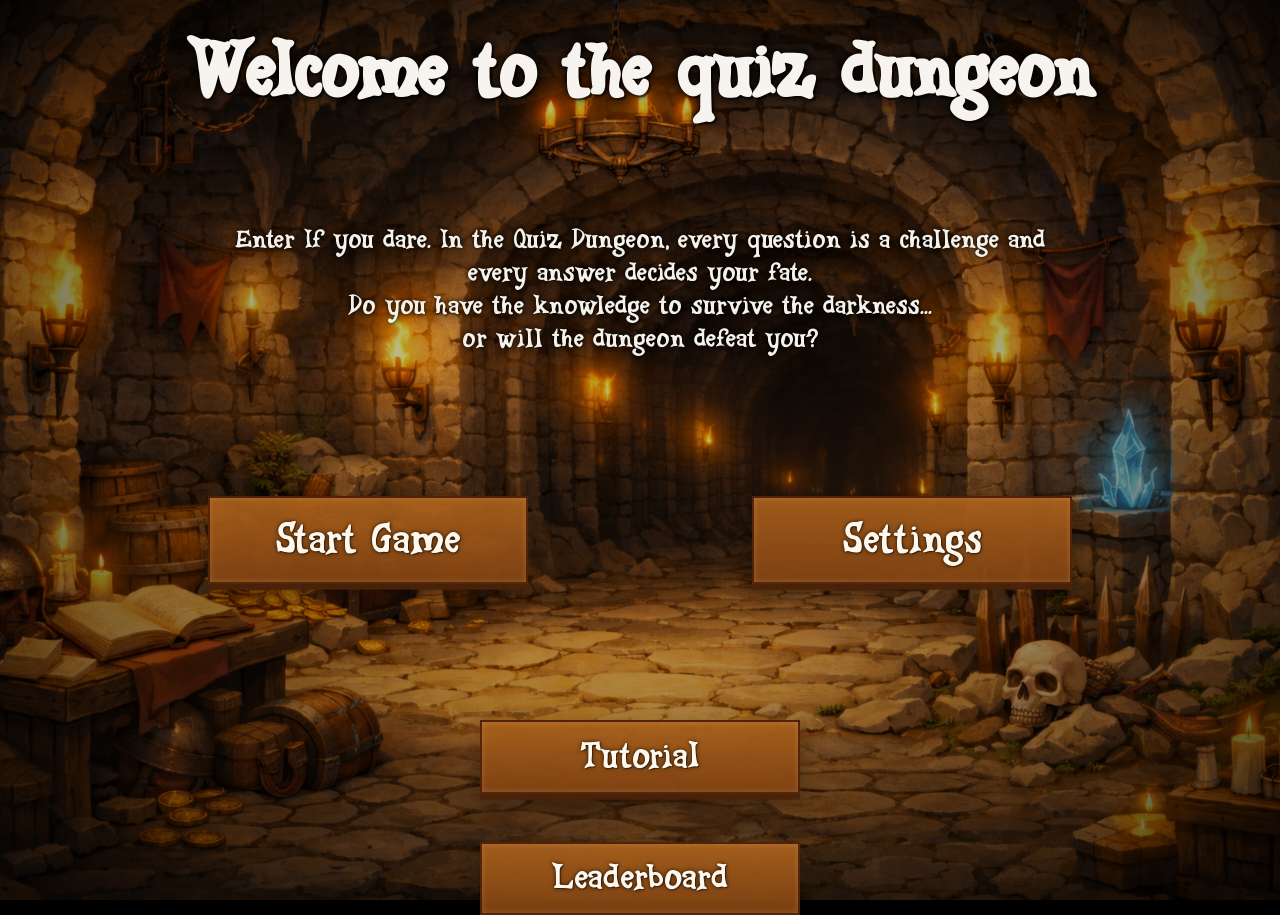
<file: project/subpages/entrance.html>
<!DOCTYPE html>
<html lang="de">

<head>
    <meta charset="UTF-8">
    <meta name="viewport" content="width=device-width, initial-scale=1.0">
    <title>Quiz Dungeon - Entrance</title>
    <link rel="stylesheet" href="../style/entrancestyle.css">
    <link rel="stylesheet" href="../style/tutorialscrollbar.css">

    <script src="../script/entrancescript.js" defer></script>
    <script src="../script/entranceleaderboardscript.js" defer></script>
</head>

<body>
    <main class="entrance-page">
        <section class="overlay-content">
            <h1 class="main-title">Welcome to the quiz dungeon</h1>

            <p class="intro-text">
                Enter If you dare. In the Quiz Dungeon, every question is a challenge
                and every answer decides your fate.
                <br>
                Do you have the knowledge to survive the darkness...
                <br>
                or will the dungeon defeat you?
            </p>

            <div class="top-buttons">
                <a href="./game.html" class="menu-button large-button">Start Game</a>
                <button class="menu-button large-button" id="open-settings-button" type="button">Settings</button>
            </div>

            <div class="bottom-buttons">
                <button class="menu-button small-button" id="open-tutorial-button" type="button">Tutorial</button>
                <button class="menu-button small-button" id="open-leaderboard-button" type="button">Leaderboard</button>
            </div>
        </section>
    </main>

    <div class="settings-overlay hidden" id="settings-overlay">
        <section class="settings-window">
            <button class="close-settings-button" id="close-settings-button" type="button">X</button>

            <h2 class="settings-title">Settings</h2>

            <div class="settings-content">
                <div class="settings-row">
                    <span class="settings-label">Music</span>
                    <button class="settings-toggle-button" id="music-toggle-button" type="button">Off</button>
                </div>

                <div class="settings-row volume-row">
                    <label class="settings-label" for="volume-slider">Volume</label>
                    <input type="range" id="volume-slider" min="0" max="100" value="50">
                </div>
            </div>
        </section>
    </div>

    <div class="tutorial-overlay hidden" id="tutorial-overlay">
        <section class="tutorial-window">
            <button class="close-tutorial-button" id="close-tutorial-button" type="button">X</button>

            <h2 class="tutorial-title">Tutorial</h2>

            <div class="tutorial-content">
                <p>
                    Welcome to Quiz Dungeon. In this game you fight your way through the dungeon
                    by answering quiz questions and defeating every boss on your path.
                </p>

                <p>
                    <strong>Movement:</strong><br>
                    Move your character with <strong>W, A, S, D</strong>.
                    Walk into objects, answer fields and interaction boxes to interact with them.
                </p>

                <p>
                    <strong>Starting a Run:</strong><br>
                    Walk into <strong>Start Quiz Battle</strong>, enter your name and begin your run.
                    After that, the first boss will appear.
                </p>

                <p>
                    <strong>Answering Questions:</strong><br>
                    Move onto the answer you think is correct and press <strong>E</strong>
                    to lock in your choice.
                </p>

                <p>
                    <strong>Question Order:</strong><br>
                    Every boss gives you <strong>2 easy, 2 medium and 2 hard</strong> questions.
                    The questions are chosen randomly from the question pool.
                </p>

                <p>
                    <strong>Points:</strong><br>
                    Correct easy answers give <strong>+1</strong> point, medium answers <strong>+2</strong>,
                    and hard answers <strong>+3</strong>.
                </p>

                <p>
                    <strong>Hearts:</strong><br>
                    If you answer incorrectly, you lose hearts.
                    If all hearts are gone, the run ends and the dungeon is failed.
                </p>

                <p>
                    <strong>Items:</strong><br>
                    During a question, walk into the <strong>Items</strong> box to open your inventory.
                    There you can see all items you currently own and use them.
                </p>

                <p>
                    <strong>Item Effects:</strong><br>
                    <strong>50:50 Amulet</strong> removes two wrong answers.<br>
                    <strong>Extra Life</strong> gives you one additional heart.<br>
                    <strong>Question Switch</strong> replaces the current question with another one
                    of the same difficulty.
                </p>

                <p>
                    <strong>Rewards:</strong><br>
                    Rewards can appear during your run. Walk into the <strong>Rewards</strong> box
                    to claim them.
                </p>

                <p>
                    <strong>Your Goal:</strong><br>
                    Defeat all bosses, survive the dungeon and reach the end with as many points
                    as possible.
                </p>
            </div>
        </section>
    </div>

    <div class="leaderboard-overlay hidden" id="leaderboard-overlay">
        <section class="leaderboard-window">
            <button class="close-leaderboard-button" id="close-leaderboard-button" type="button">X</button>

            <h2 class="leaderboard-title">Leaderboard</h2>

            <div class="leaderboard-header">
                <span>Rank</span>
                <span>Name</span>
                <span>Points</span>
                <span>Time</span>
                <span>Hearts Used</span>
            </div>

            <div class="leaderboard-list" id="leaderboard-list"></div>
        </section>
    </div>

    <audio id="background-music" loop>
        <source src="../media/music/music.mp3" type="audio/mpeg">
    </audio>
</body>

</html>
</file>
<file: project/style/entrancestyle.css>
@font-face {
    font-family: "magical-world";
    src: url("../fonts/magical-world/mw.ttf") format("truetype");
}

* {
    margin: 0;
    padding: 0;
    box-sizing: border-box;
}

body {
    min-height: 100vh;
    font-family: "magical-world", serif;
    background-color: #000;
    overflow: hidden;
}

.entrance-page {
    position: relative;
    width: 100%;
    height: 100vh;
    background-image:
        linear-gradient(rgba(20, 10, 0, 0.18), rgba(10, 5, 0, 0.38)),
        url("../media/dungeonentry.jpg");
    background-size: cover;
    background-position: center;
    background-repeat: no-repeat;
}

.entrance-page::before {
    content: "";
    position: absolute;
    inset: 0;
    background: radial-gradient(
        circle at center,
        rgba(0, 0, 0, 0) 30%,
        rgba(0, 0, 0, 0.3) 75%,
        rgba(0, 0, 0, 0.55) 100%
    );
    pointer-events: none;
}

.overlay-content {
    position: relative;
    z-index: 2;
    width: 100%;
    height: 100vh;
}

.main-title {
    position: absolute;
    top: 2.2rem;
    left: 50%;
    transform: translateX(-50%);
    width: 100%;

    text-align: center;
    font-size: 5rem;
    line-height: 1;
    color: #f7f3ee;

    text-shadow:
        0 0 0.3rem rgba(0, 0, 0, 0.95),
        0 0 0.8rem rgba(0, 0, 0, 0.65),
        0.15rem 0.15rem 0 rgba(0, 0, 0, 0.45);

    animation: titleFade 1.2s ease-out;
}

.intro-text {
    position: absolute;
    top: 14rem;
    left: 50%;
    transform: translateX(-50%);
    width: 52rem;

    text-align: center;
    font-size: 1.8rem;
    line-height: 1.15;
    color: #f5f1eb;

    text-shadow:
        0 0 0.25rem rgba(0, 0, 0, 0.95),
        0 0 0.6rem rgba(0, 0, 0, 0.55);

    animation: textFade 1.6s ease-out;
}

.top-buttons {
    position: absolute;
    top: 31rem;
    left: 50%;
    transform: translateX(-50%);

    display: flex;
    gap: 14rem;
    align-items: center;
    justify-content: center;
    width: 70rem;
}

.bottom-buttons {
    position: absolute;
    top: 45rem;
    left: 50%;
    transform: translateX(-50%);

    display: flex;
    flex-direction: column;
    gap: 3rem;
    align-items: center;
    justify-content: center;
    width: 25rem;
}

.menu-button {
    display: flex;
    align-items: center;
    justify-content: center;

    font-family: "magical-world", serif;
    text-decoration: none;
    color: #fff8ef;
    cursor: pointer;

    border: 0.15rem solid rgba(70, 30, 5, 0.85);
    background: linear-gradient(
        to bottom,
        rgba(170, 97, 28, 0.92),
        rgba(128, 66, 18, 0.95)
    );

    box-shadow:
        inset 0 0 0.4rem rgba(255, 210, 140, 0.22),
        0 0.35rem 0 rgba(74, 34, 10, 0.95),
        0 0.7rem 1.2rem rgba(0, 0, 0, 0.35);

    text-shadow:
        0 0 0.25rem rgba(0, 0, 0, 0.8),
        0.08rem 0.08rem 0 rgba(0, 0, 0, 0.35);

    transition:
        transform 0.2s ease,
        box-shadow 0.2s ease,
        filter 0.2s ease,
        background 0.2s ease;
}

.large-button {
    width: 20rem;
    height: 5.5rem;
    font-size: 2.8rem;
}

.small-button {
    width: 20rem;
    height: 4.6rem;
    font-size: 2.4rem;
}

.menu-button:hover {
    transform: translateY(-0.2rem) scale(1.03);
    filter: brightness(1.08);

    box-shadow:
        inset 0 0 0.55rem rgba(255, 220, 155, 0.28),
        0 0.5rem 0 rgba(74, 34, 10, 0.95),
        0 0.9rem 1.5rem rgba(0, 0, 0, 0.42);
}

.menu-button:active {
    transform: translateY(0.1rem) scale(0.99);

    box-shadow:
        inset 0 0 0.4rem rgba(255, 210, 140, 0.2),
        0 0.2rem 0 rgba(74, 34, 10, 0.95),
        0 0.45rem 0.9rem rgba(0, 0, 0, 0.3);
}

.menu-button:focus-visible {
    outline: 0.2rem solid rgba(255, 232, 180, 0.95);
    outline-offset: 0.25rem;
}

.settings-overlay.hidden {
    display: none;
}

.settings-overlay {
    position: fixed;
    inset: 0;
    z-index: 20;

    display: flex;
    align-items: center;
    justify-content: center;

    background: rgba(0, 0, 0, 0.45);
    backdrop-filter: blur(0.2rem);
    -webkit-backdrop-filter: blur(0.2rem);
}

.settings-window {
    position: relative;
    width: 34rem;
    min-height: 22rem;
    padding: 2rem 2rem 2.5rem 2rem;

    border: 0.18rem solid rgba(70, 30, 5, 0.95);
    border-radius: 0.2rem;

    background: linear-gradient(
        to bottom,
        rgba(154, 88, 28, 0.96),
        rgba(110, 57, 16, 0.97)
    );

    box-shadow:
        inset 0 0 0.6rem rgba(255, 214, 153, 0.16),
        0 0.5rem 0 rgba(74, 34, 10, 0.95),
        0 1.2rem 2rem rgba(0, 0, 0, 0.45);

    animation: settingsFade 0.25s ease-out;
}

.close-settings-button {
    position: absolute;
    top: 1rem;
    right: 1rem;

    width: 3.5rem;
    height: 3.5rem;

    display: flex;
    align-items: center;
    justify-content: center;

    font-family: "magical-world", serif;
    font-size: 1.8rem;
    text-decoration: none;
    color: #fff8ef;
    cursor: pointer;

    border: 0.15rem solid rgba(70, 30, 5, 0.85);
    background: linear-gradient(
        to bottom,
        rgba(170, 97, 28, 0.92),
        rgba(128, 66, 18, 0.95)
    );

    box-shadow:
        inset 0 0 0.4rem rgba(255, 210, 140, 0.22),
        0 0.35rem 0 rgba(74, 34, 10, 0.95),
        0 0.7rem 1.2rem rgba(0, 0, 0, 0.35);

    text-shadow:
        0 0 0.25rem rgba(0, 0, 0, 0.8),
        0.08rem 0.08rem 0 rgba(0, 0, 0, 0.35);

    transition:
        transform 0.2s ease,
        box-shadow 0.2s ease,
        filter 0.2s ease,
        background 0.2s ease;
}

.close-settings-button:hover {
    transform: translateY(-0.2rem) scale(1.03);
    filter: brightness(1.08);

    box-shadow:
        inset 0 0 0.55rem rgba(255, 220, 155, 0.28),
        0 0.5rem 0 rgba(74, 34, 10, 0.95),
        0 0.9rem 1.5rem rgba(0, 0, 0, 0.42);
}

.close-settings-button:active {
    transform: translateY(0.1rem) scale(0.99);

    box-shadow:
        inset 0 0 0.4rem rgba(255, 210, 140, 0.2),
        0 0.2rem 0 rgba(74, 34, 10, 0.95),
        0 0.45rem 0.9rem rgba(0, 0, 0, 0.3);
}

.settings-title {
    text-align: center;
    font-size: 3rem;
    color: #fff6ea;
    margin-bottom: 2rem;

    text-shadow:
        0 0 0.25rem rgba(0, 0, 0, 0.85),
        0.08rem 0.08rem 0 rgba(0, 0, 0, 0.35);
}

.settings-content {
    display: flex;
    flex-direction: column;
    gap: 2rem;
    margin-top: 1rem;
}

.settings-row {
    display: flex;
    align-items: center;
    justify-content: space-between;
    gap: 1rem;
}

.settings-label {
    font-size: 2rem;
    color: #fff5e8;

    text-shadow:
        0 0 0.2rem rgba(0, 0, 0, 0.8),
        0.08rem 0.08rem 0 rgba(0, 0, 0, 0.3);
}

.settings-toggle-button {
    width: 9rem;
    height: 4.2rem;

    display: flex;
    align-items: center;
    justify-content: center;

    font-family: "magical-world", serif;
    font-size: 2rem;
    text-decoration: none;
    color: #fff8ef;
    cursor: pointer;

    border: 0.15rem solid rgba(70, 30, 5, 0.85);
    background: linear-gradient(
        to bottom,
        rgba(170, 97, 28, 0.92),
        rgba(128, 66, 18, 0.95)
    );

    box-shadow:
        inset 0 0 0.4rem rgba(255, 210, 140, 0.22),
        0 0.35rem 0 rgba(74, 34, 10, 0.95),
        0 0.7rem 1.2rem rgba(0, 0, 0, 0.35);

    text-shadow:
        0 0 0.25rem rgba(0, 0, 0, 0.8),
        0.08rem 0.08rem 0 rgba(0, 0, 0, 0.35);

    transition:
        transform 0.2s ease,
        box-shadow 0.2s ease,
        filter 0.2s ease,
        background 0.2s ease;
}

.settings-toggle-button:hover {
    transform: translateY(-0.2rem) scale(1.03);
    filter: brightness(1.08);

    box-shadow:
        inset 0 0 0.55rem rgba(255, 220, 155, 0.28),
        0 0.5rem 0 rgba(74, 34, 10, 0.95),
        0 0.9rem 1.5rem rgba(0, 0, 0, 0.42);
}

.settings-toggle-button:active {
    transform: translateY(0.1rem) scale(0.99);

    box-shadow:
        inset 0 0 0.4rem rgba(255, 210, 140, 0.2),
        0 0.2rem 0 rgba(74, 34, 10, 0.95),
        0 0.45rem 0.9rem rgba(0, 0, 0, 0.3);
}

.volume-row {
    flex-direction: column;
    align-items: flex-start;
}

#volume-slider {
    width: 100%;
    height: 0.6rem;
    appearance: none;
    -webkit-appearance: none;

    background: rgba(255, 229, 193, 0.85);
    outline: none;
    box-shadow: inset 0 0 0.2rem rgba(0, 0, 0, 0.4);
}

#volume-slider::-webkit-slider-thumb {
    -webkit-appearance: none;
    appearance: none;
    width: 1.4rem;
    height: 1.4rem;
    border-radius: 50%;
    border: 0.12rem solid rgba(70, 30, 5, 0.9);
    background: rgba(190, 125, 55, 1);
    cursor: pointer;
    box-shadow: 0 0 0.3rem rgba(255, 210, 140, 0.5);
}

#volume-slider::-moz-range-thumb {
    width: 1.4rem;
    height: 1.4rem;
    border-radius: 50%;
    border: 0.12rem solid rgba(70, 30, 5, 0.9);
    background: rgba(190, 125, 55, 1);
    cursor: pointer;
    box-shadow: 0 0 0.3rem rgba(255, 210, 140, 0.5);
}

.top-buttons .menu-button:first-child {
    animation: leftButtonFade 1.8s ease-out;
}

.top-buttons .menu-button:last-child {
    animation: rightButtonFade 1.8s ease-out;
}

.bottom-buttons .menu-button:first-child {
    animation: bottomButtonFade 2s ease-out;
}

.bottom-buttons .menu-button:last-child {
    animation: bottomButtonFade 2.2s ease-out;
}

.tutorial-overlay.hidden {
    display: none;
}

.tutorial-overlay {
    position: fixed;
    inset: 0;
    z-index: 20;

    display: flex;
    align-items: center;
    justify-content: center;

    background: rgba(0, 0, 0, 0.45);
    backdrop-filter: blur(0.2rem);
    -webkit-backdrop-filter: blur(0.2rem);
}

.tutorial-window {
    position: relative;
    width: 42rem;
    min-height: 28rem;
    max-height: 38rem;
    padding: 2rem 2rem 2.5rem 2rem;
    overflow-y: auto;

    border: 0.18rem solid rgba(70, 30, 5, 0.95);
    border-radius: 0.2rem;

    background: linear-gradient(
        to bottom,
        rgba(154, 88, 28, 0.96),
        rgba(110, 57, 16, 0.97)
    );

    box-shadow:
        inset 0 0 0.6rem rgba(255, 214, 153, 0.16),
        0 0.5rem 0 rgba(74, 34, 10, 0.95),
        0 1.2rem 2rem rgba(0, 0, 0, 0.45);

    animation: settingsFade 0.25s ease-out;
}

.close-tutorial-button {
    position: absolute;
    top: 1rem;
    right: 1rem;

    width: 3.5rem;
    height: 3.5rem;

    display: flex;
    align-items: center;
    justify-content: center;

    font-family: "magical-world", serif;
    font-size: 1.8rem;
    text-decoration: none;
    color: #fff8ef;
    cursor: pointer;

    border: 0.15rem solid rgba(70, 30, 5, 0.85);
    background: linear-gradient(
        to bottom,
        rgba(170, 97, 28, 0.92),
        rgba(128, 66, 18, 0.95)
    );

    box-shadow:
        inset 0 0 0.4rem rgba(255, 210, 140, 0.22),
        0 0.35rem 0 rgba(74, 34, 10, 0.95),
        0 0.7rem 1.2rem rgba(0, 0, 0, 0.35);

    text-shadow:
        0 0 0.25rem rgba(0, 0, 0, 0.8),
        0.08rem 0.08rem 0 rgba(0, 0, 0, 0.35);

    transition:
        transform 0.2s ease,
        box-shadow 0.2s ease,
        filter 0.2s ease,
        background 0.2s ease;
}

.close-tutorial-button:hover {
    transform: translateY(-0.2rem) scale(1.03);
    filter: brightness(1.08);

    box-shadow:
        inset 0 0 0.55rem rgba(255, 220, 155, 0.28),
        0 0.5rem 0 rgba(74, 34, 10, 0.95),
        0 0.9rem 1.5rem rgba(0, 0, 0, 0.42);
}

.close-tutorial-button:active {
    transform: translateY(0.1rem) scale(0.99);

    box-shadow:
        inset 0 0 0.4rem rgba(255, 210, 140, 0.2),
        0 0.2rem 0 rgba(74, 34, 10, 0.95),
        0 0.45rem 0.9rem rgba(0, 0, 0, 0.3);
}

.tutorial-title {
    text-align: center;
    font-size: 3rem;
    color: #fff6ea;
    margin-bottom: 2rem;

    text-shadow:
        0 0 0.25rem rgba(0, 0, 0, 0.85),
        0.08rem 0.08rem 0 rgba(0, 0, 0, 0.35);
}

.tutorial-content {
    display: flex;
    flex-direction: column;
    gap: 1.2rem;

    font-size: 1.35rem;
    line-height: 1.2;
    color: #fff5e8;

    text-shadow:
        0 0 0.2rem rgba(0, 0, 0, 0.8),
        0.08rem 0.08rem 0 rgba(0, 0, 0, 0.3);
}

.tutorial-content strong {
    color: #ffe4b0;
}

.tutorial-content p {
    margin-bottom: 0.2rem;
}

.leaderboard-overlay.hidden {
    display: none;
}

.leaderboard-overlay {
    position: fixed;
    inset: 0;
    z-index: 20;

    display: flex;
    align-items: center;
    justify-content: center;

    background: rgba(0, 0, 0, 0.45);
    backdrop-filter: blur(0.2rem);
    -webkit-backdrop-filter: blur(0.2rem);
}

.leaderboard-window {
    position: relative;
    width: 58rem;
    min-height: 30rem;
    padding: 2rem 2rem 2.5rem 2rem;

    border: 0.18rem solid rgba(70, 30, 5, 0.95);
    border-radius: 0.2rem;

    background: linear-gradient(
        to bottom,
        rgba(154, 88, 28, 0.96),
        rgba(110, 57, 16, 0.97)
    );

    box-shadow:
        inset 0 0 0.6rem rgba(255, 214, 153, 0.16),
        0 0.5rem 0 rgba(74, 34, 10, 0.95),
        0 1.2rem 2rem rgba(0, 0, 0, 0.45);

    animation: settingsFade 0.25s ease-out;
}

.close-leaderboard-button {
    position: absolute;
    top: 1rem;
    right: 1rem;

    width: 3.5rem;
    height: 3.5rem;

    display: flex;
    align-items: center;
    justify-content: center;

    font-family: "magical-world", serif;
    font-size: 1.8rem;
    color: #fff8ef;
    cursor: pointer;

    border: 0.15rem solid rgba(70, 30, 5, 0.85);
    background: linear-gradient(
        to bottom,
        rgba(170, 97, 28, 0.92),
        rgba(128, 66, 18, 0.95)
    );

    box-shadow:
        inset 0 0 0.4rem rgba(255, 210, 140, 0.22),
        0 0.35rem 0 rgba(74, 34, 10, 0.95),
        0 0.7rem 1.2rem rgba(0, 0, 0, 0.35);

    text-shadow:
        0 0 0.25rem rgba(0, 0, 0, 0.8),
        0.08rem 0.08rem 0 rgba(0, 0, 0, 0.35);

    transition:
        transform 0.2s ease,
        box-shadow 0.2s ease,
        filter 0.2s ease,
        background 0.2s ease;
}

.close-leaderboard-button:hover {
    transform: translateY(-0.2rem) scale(1.03);
    filter: brightness(1.08);

    box-shadow:
        inset 0 0 0.55rem rgba(255, 220, 155, 0.28),
        0 0.5rem 0 rgba(74, 34, 10, 0.95),
        0 0.9rem 1.5rem rgba(0, 0, 0, 0.42);
}

.close-leaderboard-button:active {
    transform: translateY(0.1rem) scale(0.99);

    box-shadow:
        inset 0 0 0.4rem rgba(255, 210, 140, 0.2),
        0 0.2rem 0 rgba(74, 34, 10, 0.95),
        0 0.45rem 0.9rem rgba(0, 0, 0, 0.3);
}

.leaderboard-title {
    text-align: center;
    font-size: 3rem;
    color: #fff6ea;
    margin-bottom: 2rem;

    text-shadow:
        0 0 0.25rem rgba(0, 0, 0, 0.85),
        0.08rem 0.08rem 0 rgba(0, 0, 0, 0.35);
}

.leaderboard-header,
.leaderboard-entry {
    display: grid;
    grid-template-columns: 5rem 1.5fr 1fr 1fr 1.2fr;
    align-items: center;
    gap: 1rem;
}

.leaderboard-header {
    padding: 0.8rem 1rem;
    margin-bottom: 0.8rem;

    border: 0.12rem solid rgba(70, 30, 5, 0.8);
    background: rgba(90, 45, 12, 0.45);

    font-size: 1.3rem;
    color: #fff4e3;
    text-shadow: 0 0 0.2rem rgba(0, 0, 0, 0.7);
}

.leaderboard-list {
    display: flex;
    flex-direction: column;
    gap: 0.8rem;
}

.leaderboard-entry {
    padding: 0.9rem 1rem;

    border: 0.12rem solid rgba(70, 30, 5, 0.75);
    background: rgba(255, 237, 214, 0.1);

    font-size: 1.25rem;
    color: #fff8ef;
    text-shadow: 0 0 0.2rem rgba(0, 0, 0, 0.7);
}

.leaderboard-rank {
    font-size: 1.5rem;
}

.leaderboard-points {
    color: #ffe29f;
}

.leaderboard-time,
.leaderboard-hearts {
    color: #f7ead8;
}

@keyframes titleFade {
    from {
        opacity: 0;
        transform: translateX(-50%) translateY(-1rem);
    }
    to {
        opacity: 1;
        transform: translateX(-50%) translateY(0);
    }
}

@keyframes textFade {
    from {
        opacity: 0;
        transform: translateX(-50%) translateY(-0.8rem);
    }
    to {
        opacity: 1;
        transform: translateX(-50%) translateY(0);
    }
}

@keyframes leftButtonFade {
    from {
        opacity: 0;
        transform: translateX(-2rem);
    }
    to {
        opacity: 1;
        transform: translateX(0);
    }
}

@keyframes rightButtonFade {
    from {
        opacity: 0;
        transform: translateX(2rem);
    }
    to {
        opacity: 1;
        transform: translateX(0);
    }
}

@keyframes bottomButtonFade {
    from {
        opacity: 0;
        transform: translateY(1.5rem);
    }
    to {
        opacity: 1;
        transform: translateY(0);
    }
}

@keyframes settingsFade {
    from {
        opacity: 0;
        transform: scale(0.94);
    }
    to {
        opacity: 1;
        transform: scale(1);
    }
}
</file>
<file: project/style/tutorialscrollbar.css>
.tutorial-window::-webkit-scrollbar {
    width: 0.8rem;
}

.tutorial-window::-webkit-scrollbar-track {
    background: rgba(60, 25, 8, 0.55);
    border-radius: 0.2rem;
}

.tutorial-window::-webkit-scrollbar-thumb {
    background: linear-gradient(
        to bottom,
        rgba(190, 125, 55, 0.95),
        rgba(128, 66, 18, 0.95)
    );
    border: 0.08rem solid rgba(70, 30, 5, 0.85);
    border-radius: 0.2rem;
}

.tutorial-window::-webkit-scrollbar-thumb:hover {
    background: linear-gradient(
        to bottom,
        rgba(215, 150, 80, 0.98),
        rgba(145, 78, 24, 0.98)
    );
}
</file>
